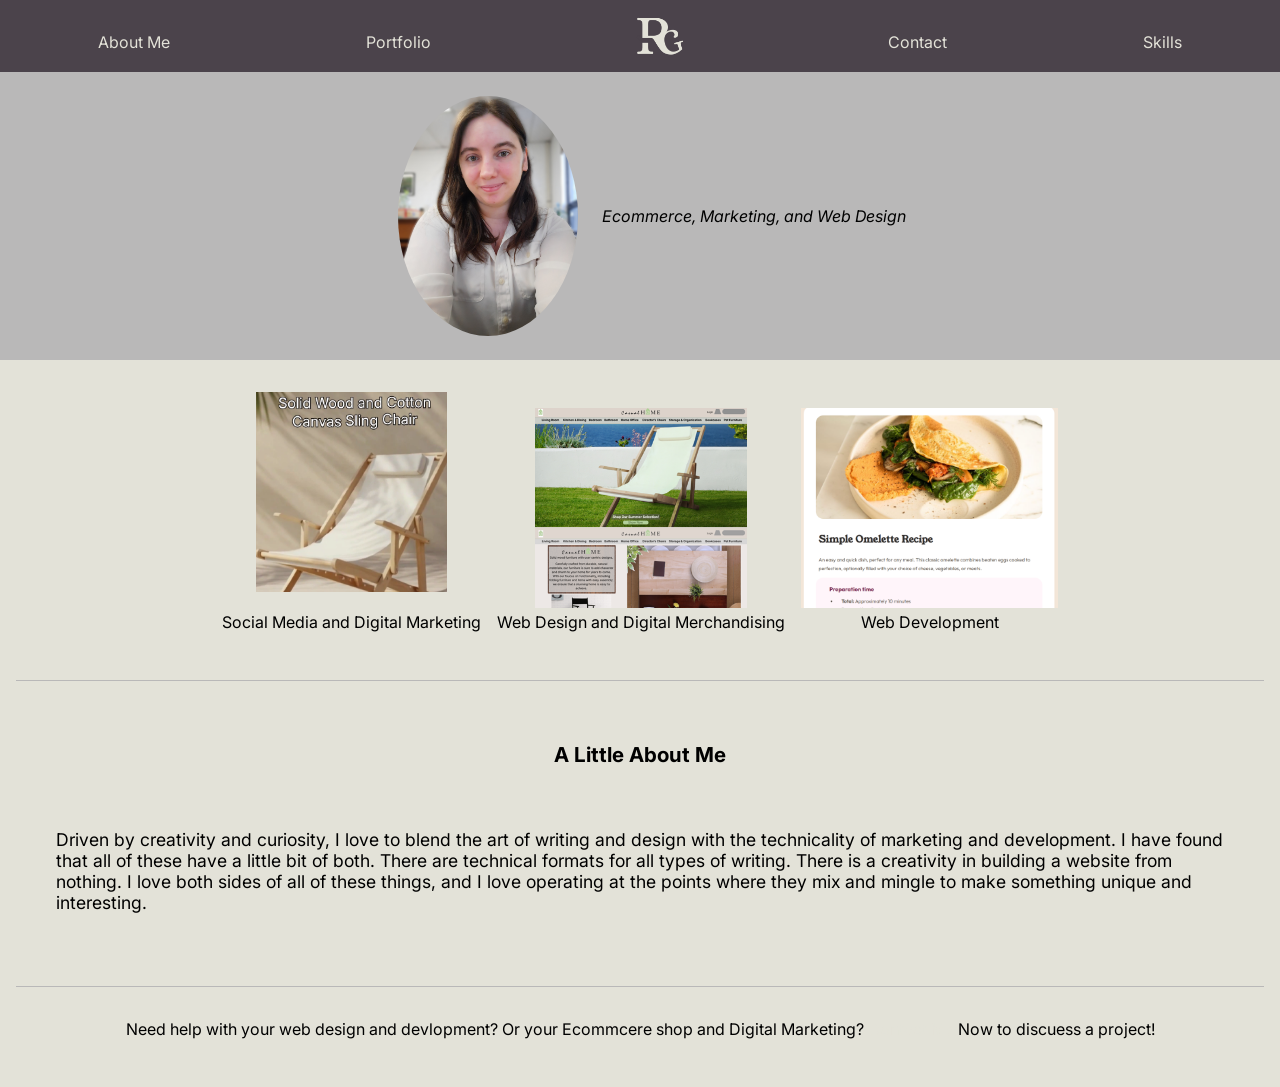
<file: index.html>
<!DOCTYPE html>
<html lang="en">
<head>
    <!-- Google tag (gtag.js) -->
<script async src="https://www.googletagmanager.com/gtag/js?id=G-C5JZVH72LY"></script>
<script>
  window.dataLayer = window.dataLayer || [];
  function gtag(){dataLayer.push(arguments);}
  gtag('js', new Date());

  gtag('config', 'G-C5JZVH72LY');
</script>
<meta charset="UTF-8">
<meta name="viewport" content="width=device-width, initial-scale=1.0">
<link rel="stylesheet" href="RyskeCreative_Styles.css">

<title>DinaRGmarketing/Home</title>
<link rel="preconnect" href="https://fonts.googleapis.com">
<link rel="preconnect" href="https://fonts.gstatic.com" crossorigin>
<link href="https://fonts.googleapis.com/css2?family=Inter:ital,opsz,wght@0,14..32,100..900;1,14..32,100..900&family=Roboto:ital,wght@0,100..900;1,100..900&family=Yellowtail&display=swap" rel="stylesheet">
</head>
<body>
    <script async type='text/javascript' src='https://static.klaviyo.com/onsite/js/Xr8ZE5/klaviyo.js?company_id=Xr8ZE5'></script>
          <script type="text/javascript"> 
          //Initialize Klaviyo object on page load
          !function(){if(!window.klaviyo){window._klOnsite=window._klOnsite||[];try{window.klaviyo=new Proxy({},{get:function(n,i){return"push"===i?function(){var n;(n=window._klOnsite).push.apply(n,arguments)}:function(){for(var n=arguments.length,o=new Array(n),w=0;w<n;w++)o[w]=arguments[w];var t="function"==typeof o[o.length-1]?o.pop():void 0,e=new Promise((function(n){window._klOnsite.push([i].concat(o,[function(i){t&&t(i),n(i)}]))}));return e}}})}catch(n){window.klaviyo=window.klaviyo||[],window.klaviyo.push=function(){var n;(n=window._klOnsite).push.apply(n,arguments)}}}}(); </script>
<nav id="navigation-bar">
<ul>
<li><a href="RyskeCreative_AboutMe.html">About Me</a></li>
<li><a href="RyskeCreative_Portfolio.html">Portfolio</a></li>
<li><a href="index.html"><img id="logo-img" src="Resources/Copy of Copy of Purple-DRG-logo.png"></a></li>
<li><a href="RyskeCreative_Contact.html">Contact</a></li>
<li><a href="RyskeCreative_Skills.html">Skills</a></li>
</ul>
</nav>

<nav id="navigation-bar-mobile">
    <div id="close">
    <button>X</button>
</div>
<ul>
        <li><a href="index.html"><img id="logo-img" src="Resources/Copy of Copy of Purple-DRG-logo.png"></a></li>
<li><a href="RyskeCreative_AboutMe.html">About Me</a></li>
<li><a href="RyskeCreative_Portfolio.html">Portfolio</a></li>
<li><a href="RyskeCreative_Contact.html">Contact</a></li>
<li><a href="RyskeCreative_Skills.html">Skills</a></li>
</ul>
</nav>


<!--Mobile Navbar-->

<div id="hamburger">

    <span class="bar"></span>
        <span class="bar"></span>
            <span class="bar"></span>

</div>

<div id="intro">
    <img id="ab-img" src="Resources/SelfPortrait.jpg">
    <p>Ecommerce, Marketing, and Web Design</p>
</div>


<div id="prj-tiles">
    <div class="tile">
<img src="Resources/box-reel-chair.png" height="200rem" width="auto">
<p>Social Media and Digital Marketing</figcaption></div>
    <div class="tile">
<img src="Resources/box-website-ch.png" height="200rem" width="auto">
<figcaption>Web Design and Digital Merchandising</figcaption></div>
<div class="tile">
<img src="Resources/box-recipe.png" height="200rem" width="auto">
<figcaption>Web Development</figcaption></div>
</div>


<div id="about-section">
<h3>A Little About Me</h3>
  <p>Driven by creativity and curiosity, I love to blend the art of writing and design with the technicality of marketing and development. I have found that all of these have a little bit of both. There are technical formats for all types of writing. There is a creativity in building a website from nothing. I love both sides of all of these things, and I love operating at the points where they mix and mingle to make something unique and interesting.</p>
</div>

<div id="CTA-HOME">
<p>Need help with your web design and devlopment? Or your Ecommcere shop and Digital Marketing? <a href="RyskeCreative_Contact.html">Contact Me</a> Now to discuess a project! </p>
</div>

<script src="RyskeCreative_Script.js"></script>
</body>
</html>
</file>
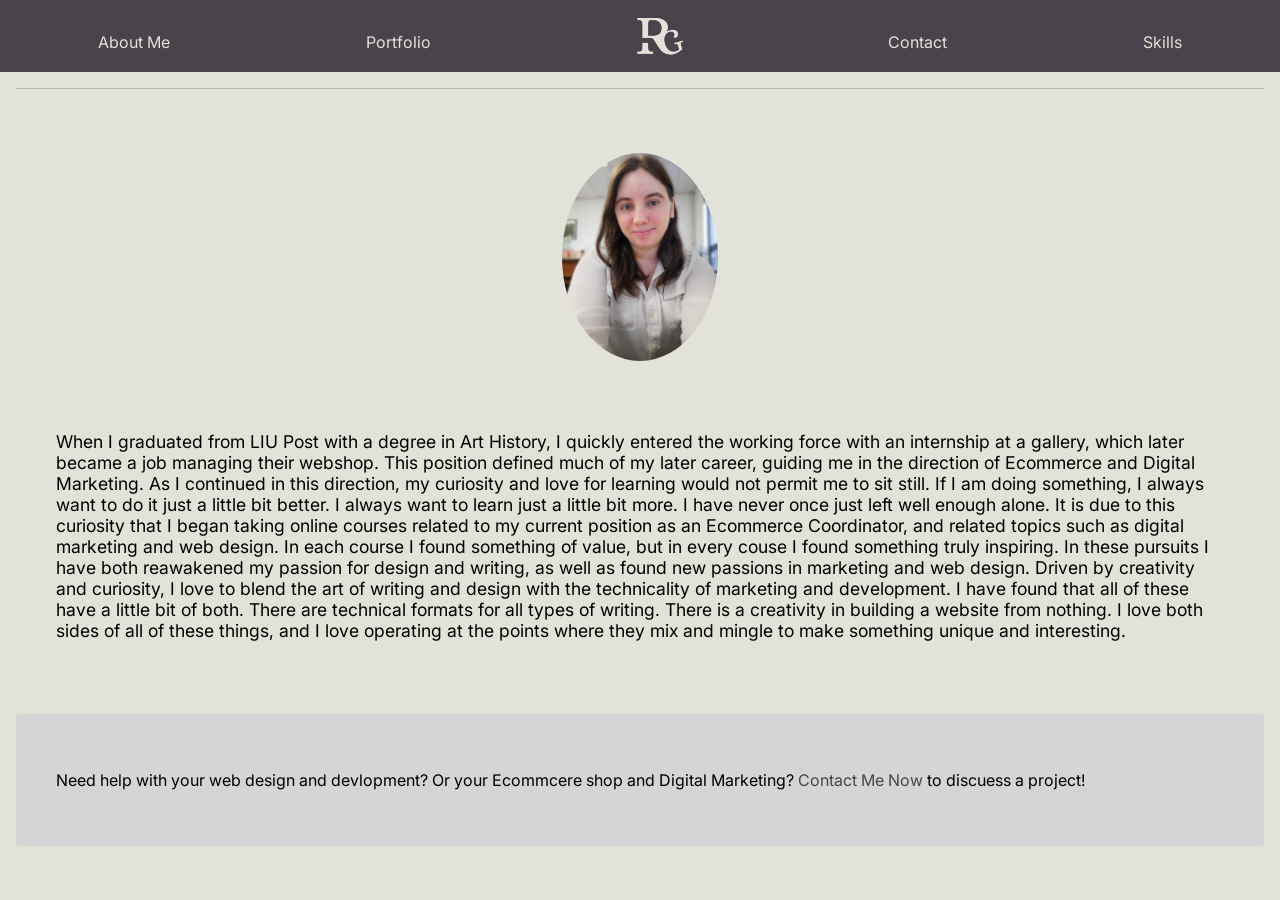
<file: RyskeCreative_AboutMe.html>
<!DOCTYPE html>
<html lang="en">
<head>
<meta charset="UTF-8">
    <!-- Google tag (gtag.js) -->
<script async src="https://www.googletagmanager.com/gtag/js?id=G-C5JZVH72LY"></script>
<script>
  window.dataLayer = window.dataLayer || [];
  function gtag(){dataLayer.push(arguments);}
  gtag('js', new Date());

  gtag('config', 'G-C5JZVH72LY');
</script>
<meta name="viewport" content="width=device-width, initial-scale=1.0">
<link rel="stylesheet" href="RyskeCreative_Styles.css">
<title>DinaRGmarketing/AboutMe</title>
<link rel="preconnect" href="https://fonts.googleapis.com">
<link rel="preconnect" href="https://fonts.gstatic.com" crossorigin>
<link href="https://fonts.googleapis.com/css2?family=Inter:ital,opsz,wght@0,14..32,100..900;1,14..32,100..900&family=Roboto:ital,wght@0,100..900;1,100..900&family=Yellowtail&display=swap" rel="stylesheet">
</head>
<body>
<nav id="navigation-bar">
<ul>
<li><a href="RyskeCreative_AboutMe.html">About Me</a></li>
<li><a href="RyskeCreative_Portfolio.html">Portfolio</a></li>
<li><a href="index.html"><img id="logo-img" src="Resources/Copy of Copy of Purple-DRG-logo.png"></a></li>
<li><a href="RyskeCreative_Contact.html">Contact</a></li>
<li><a href="RyskeCreative_Skills.html">Skills</a></li>
</ul>
</nav>

<nav id="navigation-bar-mobile">
    <div id="close">
    <button>X</button>
</div>
<ul>
        <li><a href="index.html"><img id="logo-img" src="Resources/Copy of Copy of Purple-DRG-logo.png"></a></li>
<li><a href="RyskeCreative_AboutMe.html">About Me</a></li>
<li><a href="RyskeCreative_Portfolio.html">Portfolio</a></li>
<li><a href="RyskeCreative_Contact.html">Contact</a></li>
<li><a href="RyskeCreative_Skills.html">Skills</a></li>
</ul>
</nav>


<!--Mobile Navbar-->

<div id="hamburger">

    <span class="bar"></span>
        <span class="bar"></span>
            <span class="bar"></span>

</div>


<div id="about-section">
    <div id="about-pic">
<img id="selfie" src="Resources/SelfPortrait.jpg">
</div>
<div id="about-text">
<p id="about-text">When I graduated from LIU Post with a degree in Art History, I quickly entered the working force with an internship at a gallery, which later became a job managing their webshop. This position defined much of my later career, guiding me in the direction of Ecommerce and Digital Marketing. As I continued in this direction, my curiosity and love for learning would not permit me to sit still. If I am doing something, I always want to do it just a little bit better. I always want to learn just a little bit more. I have never once just left well enough alone.

It is due to this curiosity that I began taking online courses related to my current position as an Ecommerce Coordinator, and related topics such as digital marketing and web design. In each course I found something of value, but in every couse I found something truly inspiring. In these pursuits I have both reawakened my passion for design and writing, as well as found new passions in marketing and web design. 

Driven by creativity and curiosity, I love to blend the art of writing and design with the technicality of marketing and development. I have found that all of these have a little bit of both. There are technical formats for all types of writing. There is a creativity in building a website from nothing. I love both sides of all of these things, and I love operating at the points where they mix and mingle to make something unique and interesting.
</p>
</div>
</div>
<div id="CTA">
<p>Need help with your web design and devlopment? Or your Ecommcere shop and Digital Marketing? <a href="RyskeCreative_Contact.html">Contact Me Now</a> to discuess a project! </p>
</div>
<script src="RyskeCreative_Script.js"></script>
</body>
</html>
</file>
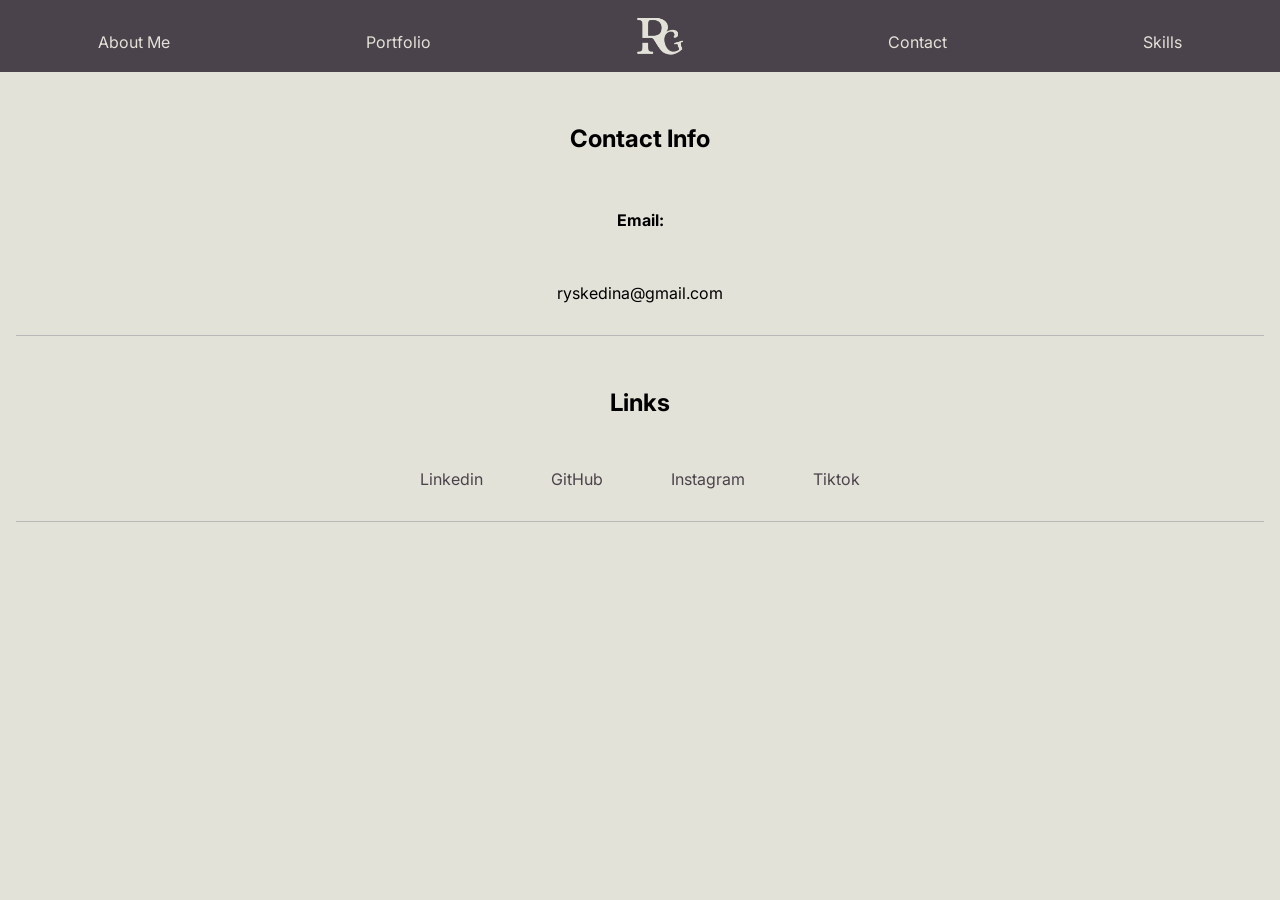
<file: RyskeCreative_Contact.html>
<!DOCTYPE html>
<html lang="en">
<head>
<meta charset="UTF-8">
    <!-- Google tag (gtag.js) -->
<script async src="https://www.googletagmanager.com/gtag/js?id=G-C5JZVH72LY"></script>
<script>
  window.dataLayer = window.dataLayer || [];
  function gtag(){dataLayer.push(arguments);}
  gtag('js', new Date());

  gtag('config', 'G-C5JZVH72LY');
</script>
<meta name="viewport" content="width=device-width, initial-scale=1.0">
<link rel="stylesheet" href="RyskeCreative_Styles.css">
<title>DinaRGmarketing/Contact</title>
<link rel="preconnect" href="https://fonts.googleapis.com">
<link rel="preconnect" href="https://fonts.gstatic.com" crossorigin>
<link href="https://fonts.googleapis.com/css2?family=Inter:ital,opsz,wght@0,14..32,100..900;1,14..32,100..900&family=Roboto:ital,wght@0,100..900;1,100..900&family=Yellowtail&display=swap" rel="stylesheet">
</head>
<body>
<nav id="navigation-bar">
<ul>
<li><a href="RyskeCreative_AboutMe.html">About Me</a></li>
<li><a href="RyskeCreative_Portfolio.html">Portfolio</a></li>
    <li><a href="index.html"><img id="logo-img" src="Resources/Copy of Copy of Purple-DRG-logo.png"></a></li>
<li><a href="RyskeCreative_Contact.html">Contact</a></li>
<li><a href="RyskeCreative_Skills.html">Skills</a></li>
</ul>
</nav>

<nav id="navigation-bar-mobile">
    <div id="close">
    <button>X</button>
</div>
<ul>
    <li><a href="index.html"><img id="logo-img" src="Resources/Copy of Copy of Purple-DRG-logo.png"></a></li>
<li><a href="RyskeCreative_AboutMe.html">About Me</a></li>
<li><a href="RyskeCreative_Portfolio.html">Portfolio</a></li>
<li><a href="RyskeCreative_Contact.html">Contact</a></li>
<li><a href="RyskeCreative_Skills.html">Skills</a></li>
</ul>
</nav>


<!--Mobile Navbar-->

<div id="hamburger">

    <span class="bar"></span>
        <span class="bar"></span>
            <span class="bar"></span>

</div>


<div id="contact-info">
<h2>Contact Info</h2>
<h4>Email:</h4>
<p>ryskedina@gmail.com
</p>
</div>
<div id="links">
<h2 id=>Links</h2>
<p>
<a href="https://www.linkedin.com/in/dina-ryske-066ab680/">Linkedin</a>
<a href="https://github.com/DinaRyske">GitHub</a>
    <a href="https://www.instagram.com/dinargmarketing/?hl=en">Instagram</a>
    <a href="https://www.tiktok.com/@dinargmarketing">Tiktok</a>
</p>
</div> 
</body>
</html>
</file>
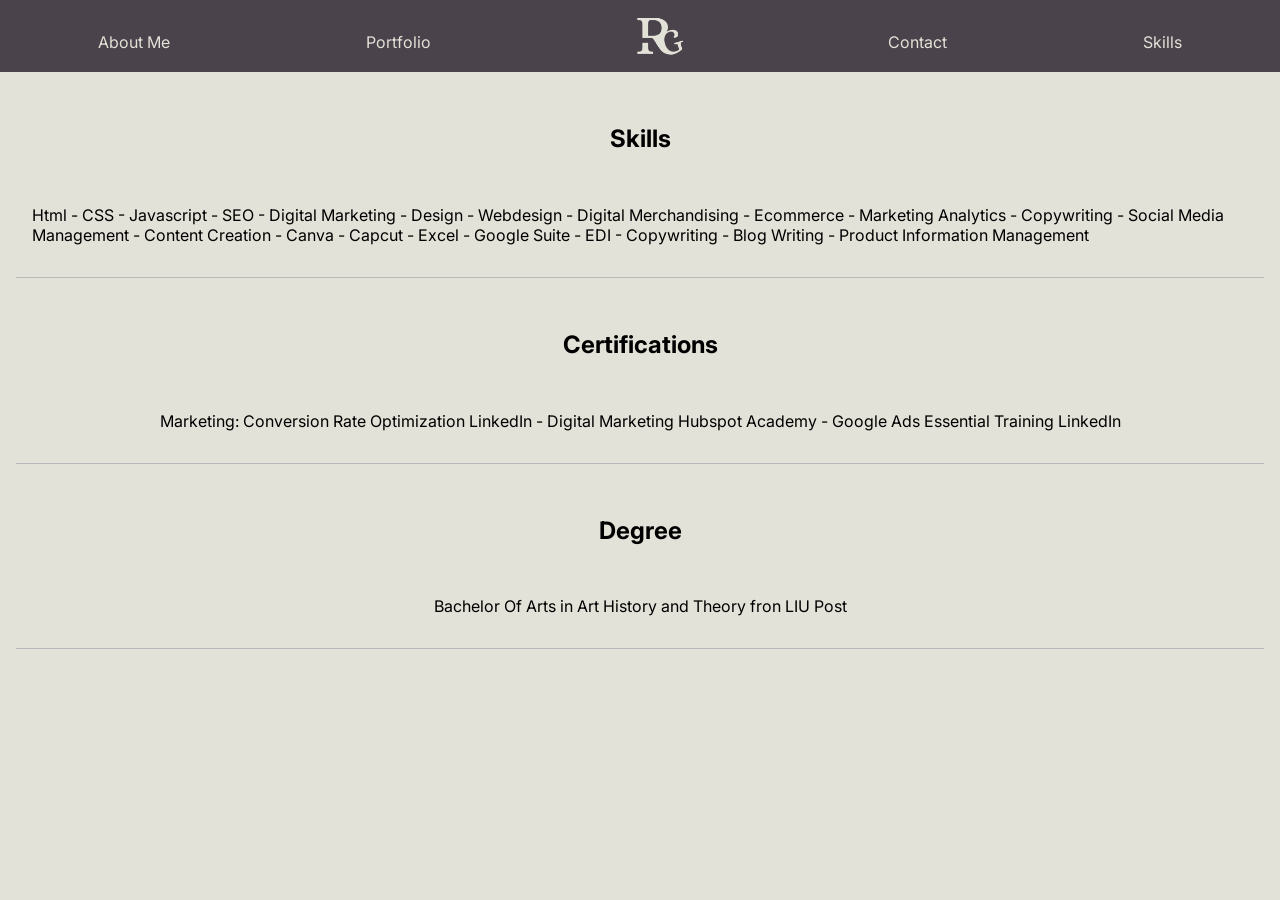
<file: RyskeCreative_Skills.html>
<!DOCTYPE html>
<html lang="en">
<head>
    <!-- Google tag (gtag.js) -->
<script async src="https://www.googletagmanager.com/gtag/js?id=G-C5JZVH72LY"></script>
<script>
  window.dataLayer = window.dataLayer || [];
  function gtag(){dataLayer.push(arguments);}
  gtag('js', new Date());

  gtag('config', 'G-C5JZVH72LY');
</script>
<meta charset="UTF-8">
<meta name="viewport" content="width=device-width, initial-scale=1.0">
<link rel="stylesheet" href="RyskeCreative_Styles.css">
<title>DinaRGmarketing/Skills</title>
<link rel="preconnect" href="https://fonts.googleapis.com">
<link rel="preconnect" href="https://fonts.gstatic.com" crossorigin>
<link href="https://fonts.googleapis.com/css2?family=Inter:ital,opsz,wght@0,14..32,100..900;1,14..32,100..900&family=Roboto:ital,wght@0,100..900;1,100..900&family=Yellowtail&display=swap" rel="stylesheet">
</head>
<body>
<nav id="navigation-bar">
<ul>
<li><a href="RyskeCreative_AboutMe.html">About Me</a></li>
<li><a href="RyskeCreative_Portfolio.html">Portfolio</a></li>
<li><a href="index.html"><img id="logo-img" src="Resources/Copy of Copy of Purple-DRG-logo.png"></a></li>
<li><a href="RyskeCreative_Contact.html">Contact</a></li>
<li><a href="RyskeCreative_Skills.html">Skills</a></li>
</ul>
</nav>

<nav id="navigation-bar-mobile">
    <div id="close">
    <button>X</button>
</div>
<ul>
        <li><a href="index.html"><img id="logo-img" src="Resources/Copy of Copy of Purple-DRG-logo.png"></a></li>
<li><a href="RyskeCreative_AboutMe.html">About Me</a></li>
<li><a href="RyskeCreative_Portfolio.html">Portfolio</a></li>
<li><a href="RyskeCreative_Contact.html">Contact</a></li>
<li><a href="RyskeCreative_Skills.html">Skills</a></li>
</ul>
</nav>

<div id="hamburger">

    <span class="bar"></span>
        <span class="bar"></span>
            <span class="bar"></span>

</div>

<div id="skills">
<h2>Skills</h2>
<p>Html - CSS - Javascript - SEO - Digital Marketing - Design - Webdesign - Digital Merchandising - Ecommerce - Marketing Analytics - Copywriting - Social Media Management - Content Creation - Canva - Capcut - Excel - Google Suite - EDI - Copywriting - Blog Writing - Product Information Management</p>
</div>
<div id="certifications">
<h2>Certifications</h2>
<p>Marketing: Conversion Rate Optimization  LinkedIn - Digital Marketing Hubspot Academy - Google Ads Essential Training  LinkedIn
</p>
</div>
<div id="degree">
    <h2>Degree</h2>
<p>Bachelor Of Arts in Art History and Theory fron LIU Post</p>
</div>
<script src="RyskeCreative_Script.js"></script>
</body>
</html>
</file>
<file: RyskeCreative_Styles.css>
body{
background-color: #e3e2d8;
margin: 0;
padding: 0;
font-family: "Inter", sans-serif;
}


/*Navigation*/

#navigation-bar {
background-color: #4b434b;
color: #e3e2d8;
top: 0;
z-index: 10;
position: sticky;
margin: 0;
padding: 0;
border-top:0;
height: 4.5rem;
align-items: center;
}

 #navigation-bar-mobile {
    display: none;
 }

nav ul {
display: flex;
justify-content: space-around;
align-items: center;
list-style: none;
margin: 0;
padding: 0;
}

#navigation-bar li {
display: flex;
flex-direction: row;
list-style: none;
margin: 0.5rem;
padding: 0;
align-items: center;

}

#hamburger, #close {
    display: none;
}

/*links*/

a {
text-decoration: none;
color: #e3e2d8;
}

#links a {
    padding:2rem;
color:#4b434b;
}

#links a:visited {
    color: #4b434b;
}

a:visited {
color: #e3e2d8;
}

.mobile-vid-links {
    display: none;
}

#logo {
    font-family: "Yellowtail", serif;
    font-size: 1.5rem;
}

#logo-img {
 height: 4rem;
 width: auto;
}


/*Heading*/

h2 {
display: block;
}

/*Divs*/


/*About me and cta on home page*/

#about-me, #CTA-HOME {
margin: 1rem;
padding: 1rem;
gap: 1rem;
text-align: center;
border-top: 0.05rem solid #b9b8b8;
}

#CTA a {
color: #4b434b
}

CTA-HOME a {
color: #4b434b;
}

#CTA a:visited {
color: #363136;
}

#CTA-HOME a:visited {
color: #363136;
}

#CTA {
display: flex;
align-items: center;
gap: 1.5rem;
margin: 1rem;
padding: 2.5rem;
/*width: 60%;*/
justify-self: center;
background-color: #d5d5d5;
border-radius: 0.2rem;
font-family: "Inter", sans-serif;
}

/*Home Page Project Section*/

#prj-tiles, #social-media{
display: flex;
flex-direction: row;
align-items: center;
justify-content: center;
margin: 1rem;
padding: 1rem;
gap: 1rem;
/*border-bottom: 0.05rem solid #b9b8b8;*/
text-align: center;
flex-wrap: wrap;
}


#social-media {
border-bottom: 0.05rem solid #b9b8b8;
}

/*Home Page Intro*/

#intro {
display: flex;
background-color: #b9b8b8;
align-items: center;
justify-content: center;
font-style: italic;
margin-top: 0rem;
}


#about-section {
display: flex;
flex-direction: column;
align-items: center;
gap: 1.5rem;
margin: 1rem;
padding: 2.5rem;
right: 0;
left: 80;
border-top: 0.05rem solid #b9b8b8;
font-family: "Inter", sans-serif;
font-size: 1.1rem;
}


#skills, #certifications, #contact-info, #links, #degree {
display: flex;
flex-direction: column;
align-items: center;
gap: 1rem;
margin: 1rem;
padding: 1rem;
/*background-color: #d5d5d5;
border-radius: 0.2rem;
border-top: 0.05rem solid #b9b8b8;*/
border-bottom: 0.05rem solid #b9b8b8;
font-family: "Inter", sans-serif;
}




.projects {
display: flex;
align-items: center;
justify-content: space-around;
flex-direction: column;
gap: 1.5rem;
margin: 1rem;
padding: 5rem;
/*background-color: #d5d5d5;
border-radius: 0.2rem;*/
border-bottom: 0.05rem solid #b9b8b8;
}

#two-img-prj {
display: flex;
flex-direction: column;
align-items: center;
justify-content: center;
margin: 1rem;
padding: 1rem;
gap: 1rem;
border-bottom: 0.05rem solid #b9b8b8;
text-align: center;
}

#img-container {
    display: flex;
    flex-direction: row;
    align-items: center;
justify-content: center;
margin: 1rem;
padding: 1rem;
gap: 1rem;
text-align: center;
}

/*Images and Image Text*/

#ab-img {
max-width: auto;
height: 15rem;
border-radius: 50%;
margin: 1.5rem;
}

#selfie {
max-width: auto;
height: 13rem;
flex-shrink: 0;
border-radius: 50%;
margin: 1.5rem;
}

#flatlay, #island {
max-width: auto;
height: 36rem;
}

.projects img {
height: 40rem;
width: auto;
}



/*make responsive for mobile*/

@media screen and (max-width: 600px) {

#hamburger {
    display: flex;
flex-direction: column;
z-index: 15;
background-color: #b9b8b8;
}


.bar {
    display: block;
    width: 1rem;
    height: 0.10rem;
    margin: 0.1rem;
    background-color: black;
}

#navigation-bar {
    display: none;
}

 #navigation-bar-mobile {
    display: none;
position: fixed;
left: 0;
flex-direction: column;
width: 70%;
height: 100vh;
background-color:#4b434b;  
 }

#navigation-bar-mobile ul {
    flex-direction: column;
}
 #navigation-bar-mobile li {
    flex-direction: column;
    font-size: 2rem;
 }

 #close {
    display: inline;
    z-index: 11;
 }

 #about-section{
    flex-direction: column;
    flex-wrap: wrap;
 }

 #about-pic {
  display: flex;
  flex-direction: column;
 }

 #about-text {
    display: flex;
    flex-direction: column;
 }

 #selfie {
flex-shrink: 1;
}

 #skills, #certifications, #contact-info, #links {
    font-size: 1.5rem;
    flex-wrap: wrap;
}

#links a {
    padding:2rem;
color:#4b434b;
}

#links a:visited {
    color: #4b434b;
}

#flatlay, #island {
max-width: auto;
height: 25rem;
}

.projects {
    padding: 2rem;
}

.projects img {
height: 15rem;
width: auto;
}

#img-container {
    display: flex;
    flex-direction: column;
}

#img-container img {
    height: 10rem;
width: auto;
}

.mobile-vid-links {
    display: inline;
}

.mobile-vid-links a {
    color: #4b434b;
}

.mobile-vid-links a:visited {
    color: #4b434b;
}

}
</file>
